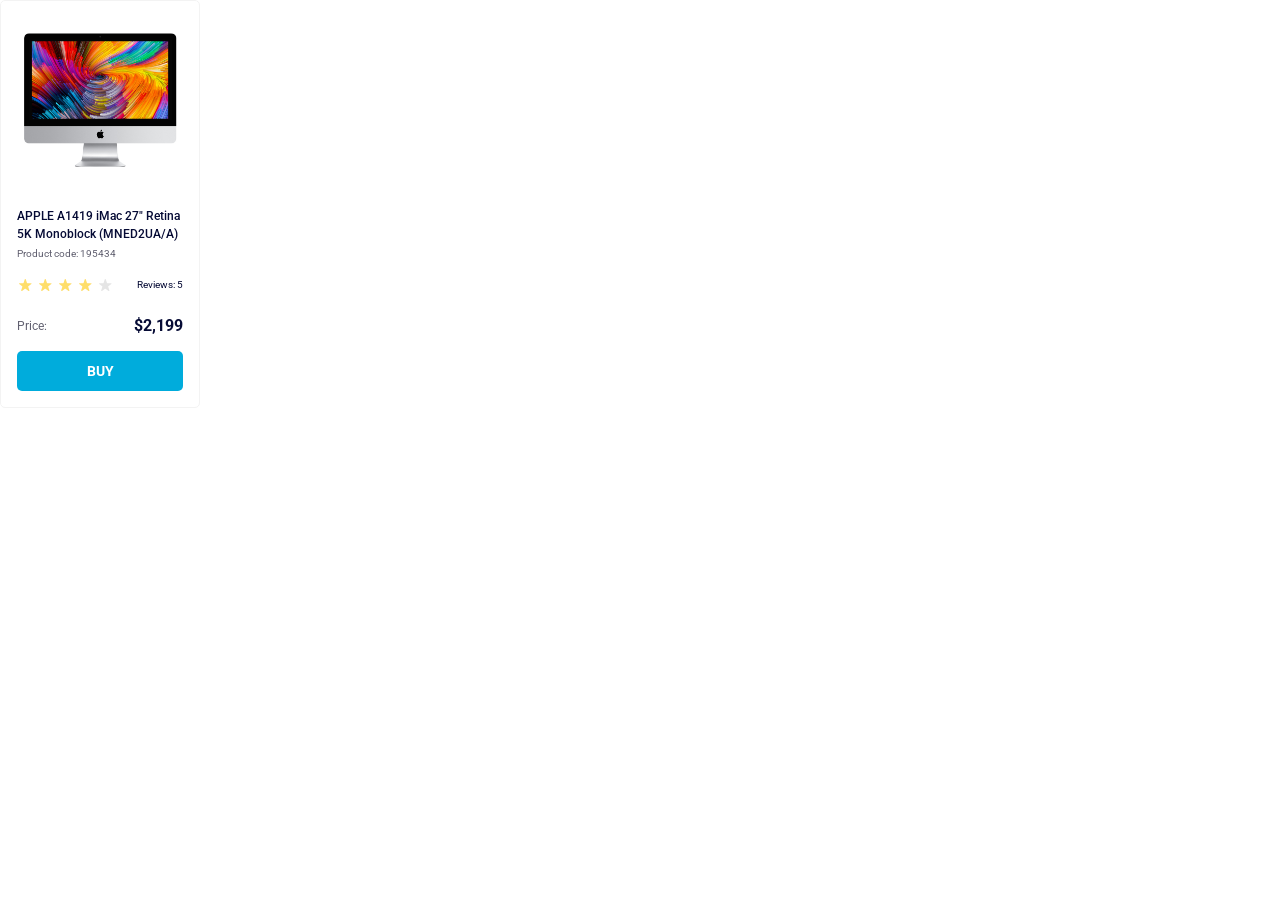
<file: index.html>
<!doctype html><html lang="en"><head><meta charset="utf-8"><meta name="viewport" content="width=device-width, initial-scale=1.0"><title>Product cards</title><link rel="preconnect" href="https://fonts.googleapis.com"><link rel="preconnect" href="https://fonts.gstatic.com" crossorigin><link rel="stylesheet" href="https://fonts.googleapis.com/css2?family=Roboto:wght@400;500;700&display=swap"><link rel="stylesheet" href="index.f9e57c11.css"></head><body> <div class="card" data-qa="card"> <img class="card__image" src="imac.202c52ff.jpeg" alt="APPLE A1419 iMac 27 Retina 5K Monoblock"> <h2 class="card__title"> APPLE A1419 iMac 27" Retina 5K Monoblock (MNED2UA/A) </h2> <p class="card__description">Product code: 195434</p> <div class="card__reviews"> <div class="stars stars--4"> <div class="stars__star"></div> <div class="stars__star"></div> <div class="stars__star"></div> <div class="stars__star"></div> <div class="stars__star"></div> </div> <p class="card__reviews-count">Reviews: 5</p> </div> <div class="card__price"> <p class="card__price-label">Price:</p> <p class="card__price-amount">$2,199</p> </div> <a class="card__button" href="#" data-qa="hover"> BUY </a> </div> </body></html>
</file>
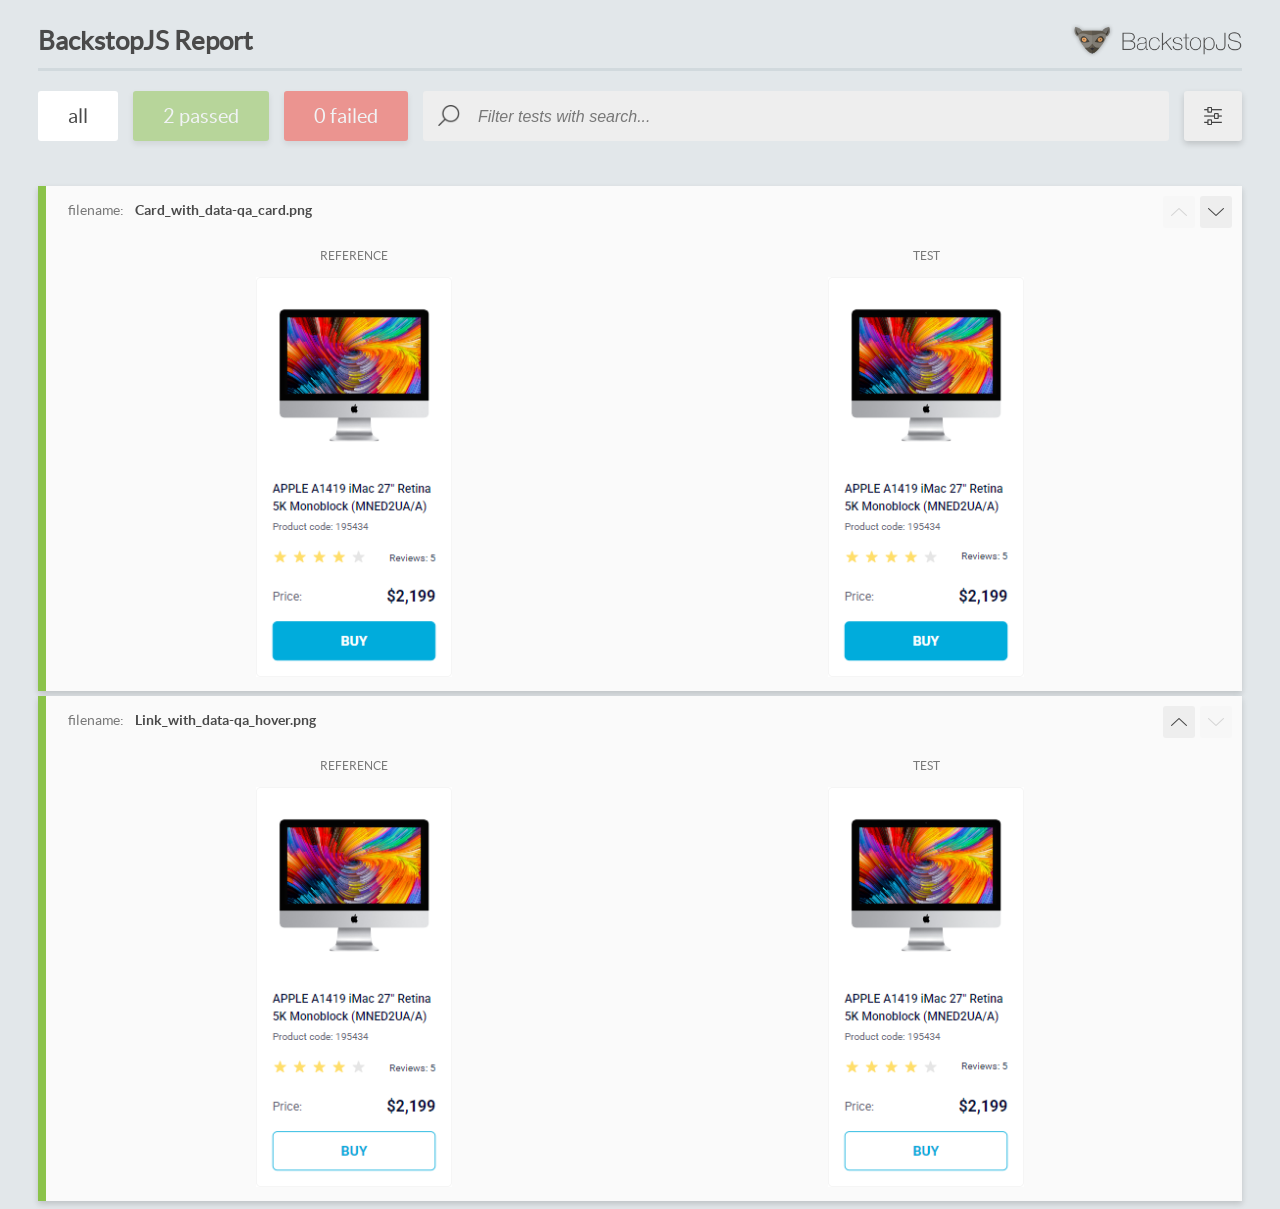
<file: report/html_report/index.html>
<!DOCTYPE html>
<html>
  <head>
    <meta charset="utf-8">
    <!-- Disable Cache -->
    <meta http-equiv="Cache-Control" content="no-cache, no-store, must-revalidate">
    <meta http-equiv="Pragma" content="no-cache">
    <meta http-equiv="Expires" content="0">

    <title>BackstopJS Report</title>

    <style>
      @font-face {
          font-family: 'latoregular';
          src: url('./assets/fonts/lato-regular-webfont.woff2') format('woff2'),
              url('./assets/fonts/lato-regular-webfont.woff') format('woff');
          font-weight: 400;
          font-style: normal;
      }
      @font-face {
          font-family: 'latobold';
          src: url('./assets/fonts/lato-bold-webfont.woff2') format('woff2'),
              url('./assets/fonts/lato-bold-webfont.woff') format('woff');
          font-weight: 700;
          font-style: normal;
      }

      .ReactModal__Body--open {
          overflow: hidden;
      }
      .ReactModal__Body--open .header {
        display: none;
      }

    </style>
  </head>
  <body style="background-color: #E2E7EA">
    <div id="root">

    </div>
    <script>
      function report (report) { // eslint-disable-line no-unused-vars
        window.tests = report;
      }
    </script>
    <script src="config.js"></script>
    <script src="index_bundle.js"></script>
  </body>
</html>
</file>
<file: index.f9e57c11.css>
*{box-sizing:border-box;margin:0;padding:0}body{font-family:Roboto,sans-serif}.card{box-sizing:border-box;border:1px solid #f3f3f3;border-radius:5px;width:200px;padding:32px 16px 16px}.card__image{width:160px;height:134px;margin:0 auto 40px;display:block}.card__title{color:#060b35;margin-bottom:4px;font-size:12px;font-weight:500;line-height:18px}.card__description{color:#616070;margin-bottom:16px;font-size:10px;font-weight:400;line-height:14px}.card__reviews{justify-content:space-between;align-items:center;margin-bottom:24px;display:flex}.card__reviews-count{letter-spacing:0;color:#060b35;font-size:10px;font-weight:400;line-height:16px}.card__price{justify-content:space-between;align-items:center;margin-bottom:16px;display:flex}.card__price-label{color:#616070;font-size:12px;font-weight:400;line-height:18px}.card__price-amount{color:#060b35;font-size:16px;font-weight:700;line-height:18px}.card__button{color:#fff;text-align:center;text-transform:uppercase;letter-spacing:0;cursor:pointer;box-sizing:border-box;background-color:#00acdc;border-radius:5px;width:166px;padding:12px 0;font-size:14px;font-weight:700;line-height:16px;text-decoration:none;display:inline-block}.card__button:hover{color:#00acdc;outline-offset:-1px;background-color:#fff;outline:1px solid #00acdc}.stars{display:flex}.stars__star{background-image:url(star.822d561e.svg);background-position:50%;background-repeat:no-repeat;width:16px;height:16px;margin-right:4px}.stars__star:last-child{margin-right:0}.stars--1 .stars__star:nth-child(-n+1),.stars--2 .stars__star:nth-child(-n+2),.stars--3 .stars__star:nth-child(-n+3),.stars--4 .stars__star:nth-child(-n+4),.stars--5 .stars__star:nth-child(-n+5){background-image:url(star-active.edda4c43.svg)}
/*# sourceMappingURL=index.f9e57c11.css.map */
</file>
